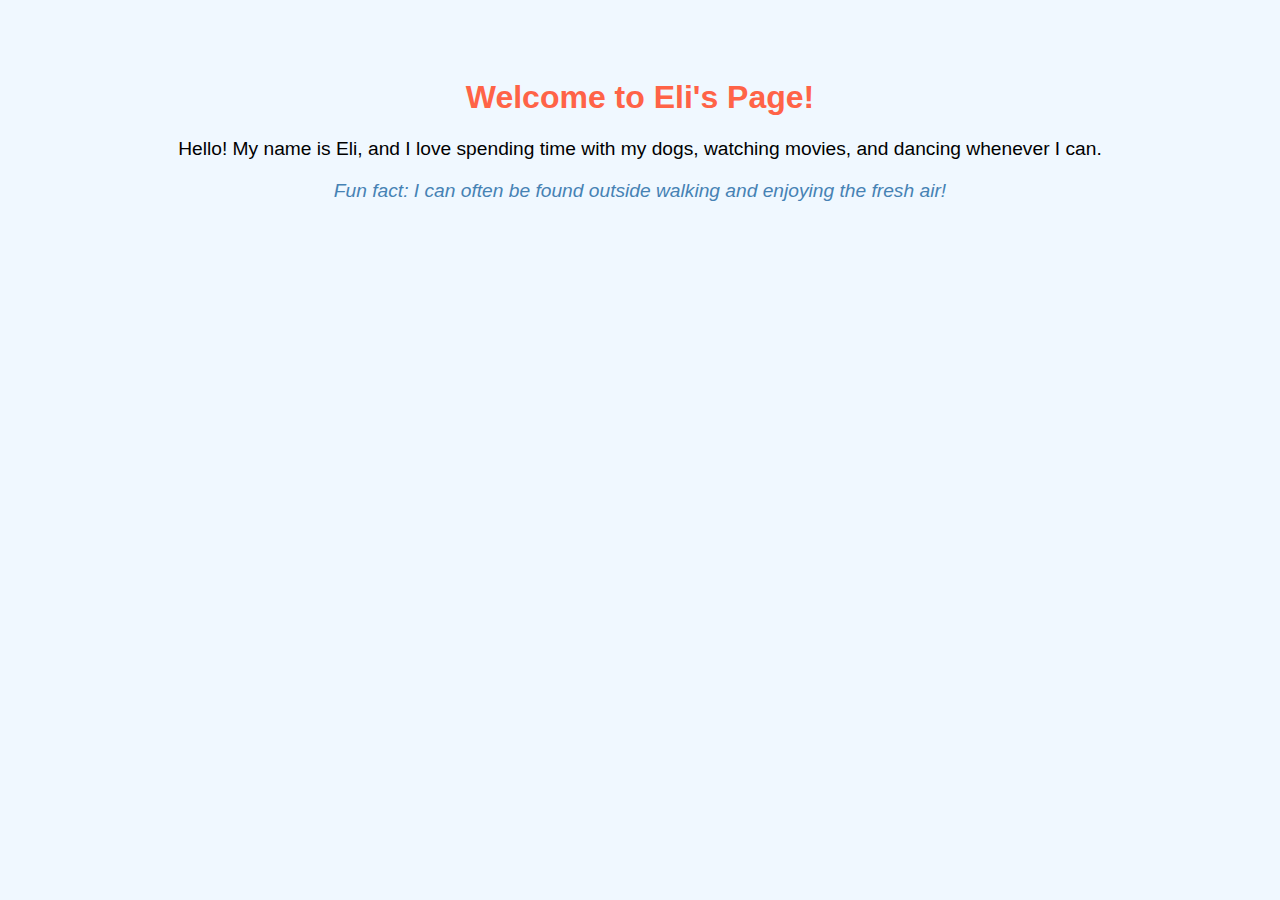
<file: index.html>
<!DOCTYPE html>
<html lang="en">
<head>
    <meta charset="UTF-8">
    <meta name="viewport" content="width=device-width, initial-scale=1.0">
    <title>Eli's Page</title>
    <style>
        body {
            font-family: Arial, sans-serif;
            background-color: #f0f8ff;
            text-align: center;
            padding: 50px;
        }
        h1 {
            color: #ff6347;
        }
        p {
            font-size: 1.2em;
        }
        .hobby {
            margin-top: 20px;
            font-style: italic;
            color: #4682b4;
        }
    </style>
</head>
<body>
    <h1>Welcome to Eli's Page!</h1>
    <p>Hello! My name is Eli, and I love spending time with my dogs, watching movies, and dancing whenever I can.</p>
    <p class="hobby">Fun fact: I can often be found outside walking and enjoying the fresh air!</p>
</body>
</html>
</file>
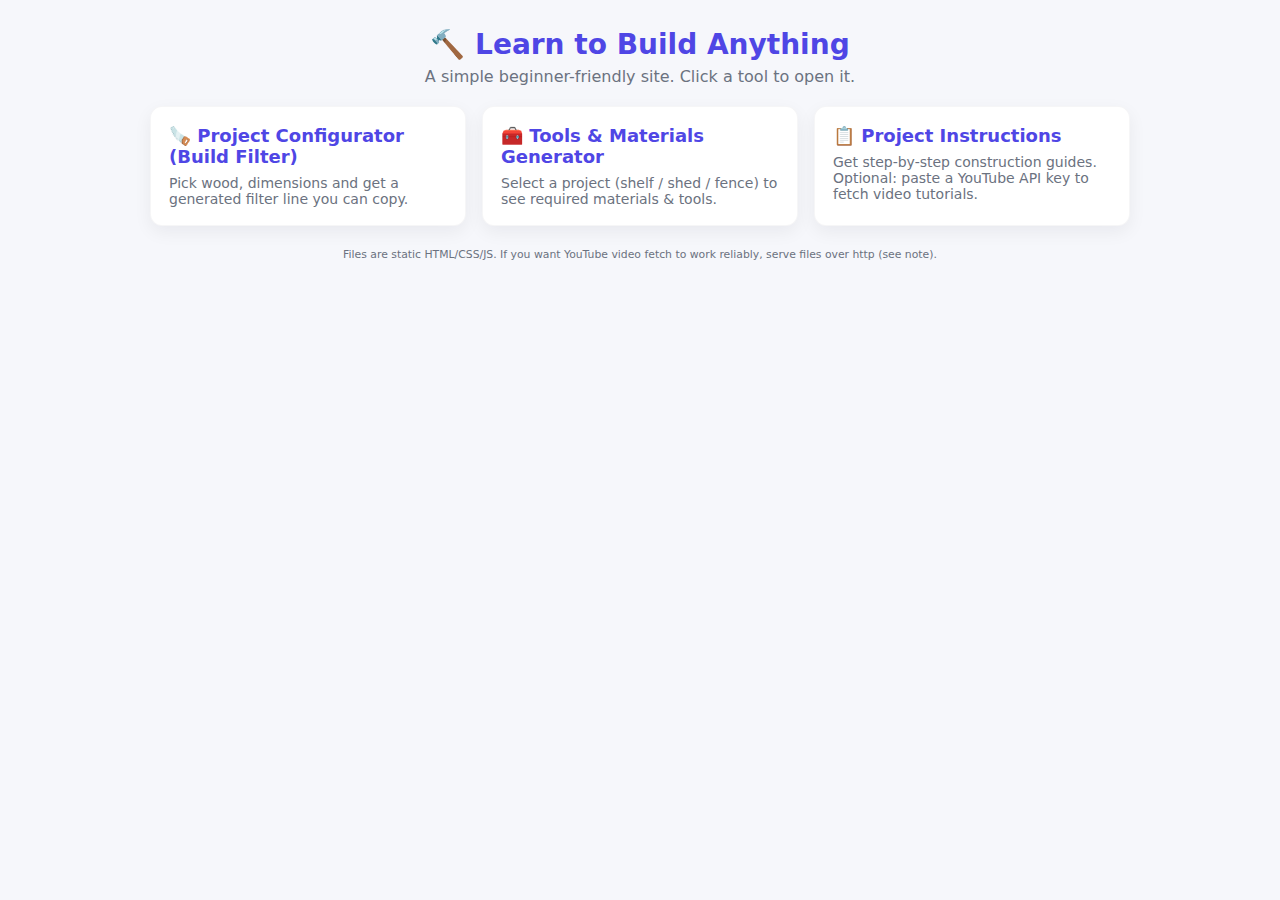
<file: build_anything/index.html>
<!DOCTYPE html>
<html lang="en">
<head>
  <meta charset="utf-8" />
  <meta name="viewport" content="width=device-width,initial-scale=1" />
  <title>Learn to Build Anything — Home</title>
  <link rel="stylesheet" href="styles.css" />
</head>
<body>
  <div class="site">
    <header class="site-header">
      <h1>🔨 Learn to Build Anything</h1>
      <p class="lead">A simple beginner-friendly site. Click a tool to open it.</p>
    </header>

    <main class="cards">
      <a class="card" href="build-filter.html">
        <h2>🪚 Project Configurator (Build Filter)</h2>
        <p>Pick wood, dimensions and get a generated filter line you can copy.</p>
      </a>

      <a class="card" href="materials.html">
        <h2>🧰 Tools & Materials Generator</h2>
        <p>Select a project (shelf / shed / fence) to see required materials & tools.</p>
      </a>

      <a class="card" href="project-instructions.html">
        <h2>📋 Project Instructions</h2>
        <p>Get step-by-step construction guides. Optional: paste a YouTube API key to fetch video tutorials.</p>
      </a>
    </main>

    <footer class="footer">
      <small>Files are static HTML/CSS/JS. If you want YouTube video fetch to work reliably, serve files over http (see note).</small>
    </footer>
  </div>
</body>
</html>
</file>
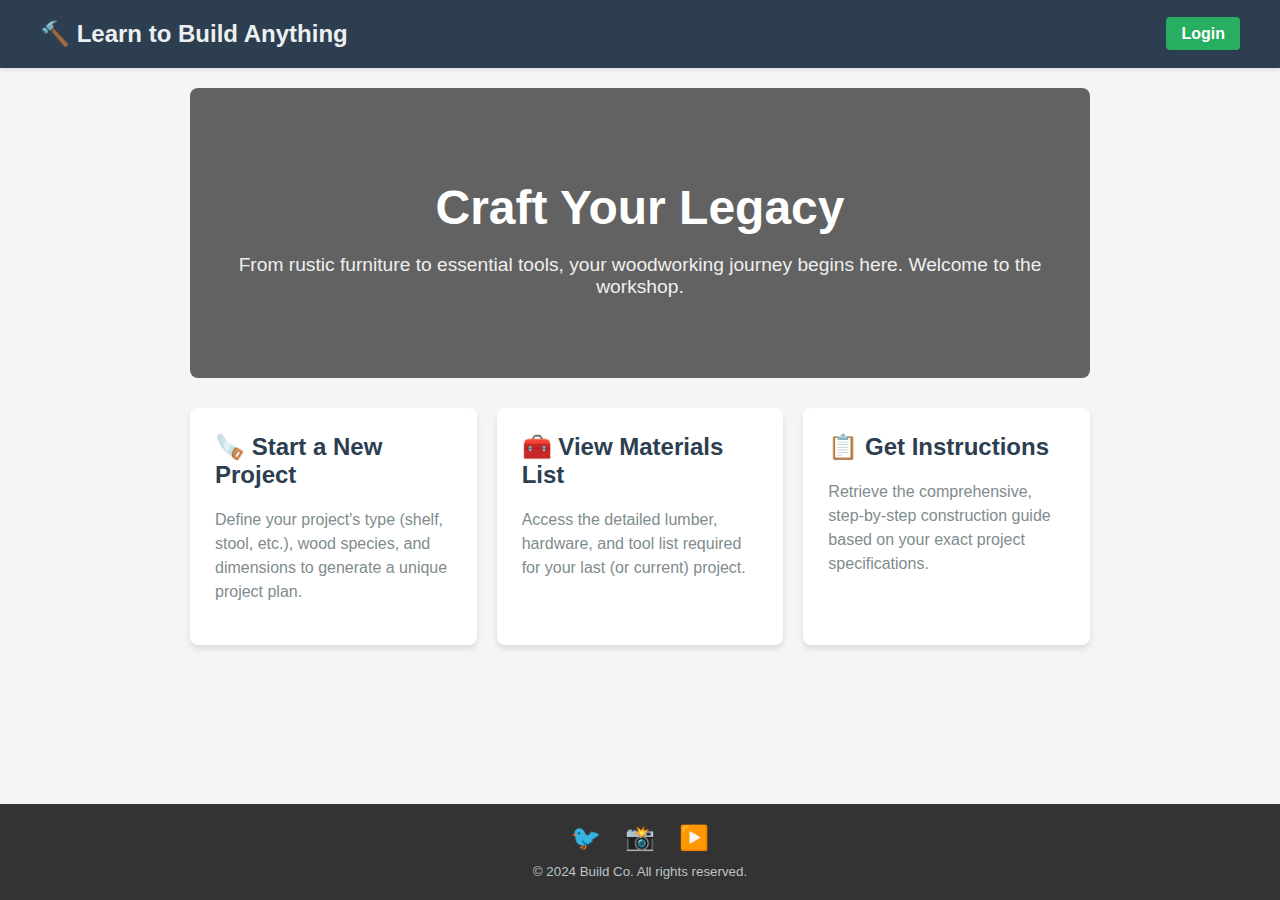
<file: build_anything/public/index.html>
<!DOCTYPE html>
<html lang="en">
<head>
  <meta charset="utf-8" />
  <meta name="viewport" content="width=device-width,initial-scale=1" />
  <title>Learn to Build Anything — Home</title>
  <link rel="stylesheet" href="styles.css" />
  <script src="project.js" defer></script> </script>
</head>
<body>
  <div class="site">
    <!-- Header remains constant across all views -->
    <header class="site-header">
      <h1 onclick="navigateTo('home')" style="cursor: pointer;">🔨 Learn to Build Anything</h1>
      <div id="login-logout">
        <a href="#" id="loginBtn" class="login-btn">Login</a>
      </div>
    </header>

    <div class="site-content">
      <!-- Status Box for global messages -->
      <div id="statusBox" class="error-box hidden" style="text-align: left; margin-top: 20px;">
        <span id="statusText"></span>
      </div>

      <!-- VIEW 1: HOME PAGE (index.html content) -->
      <div id="homeView" class="view">
        <div class="hero">
          <div class="hero-content">
            <h1>Craft Your Legacy</h1>
            <p class="lead">From rustic furniture to essential tools, your woodworking journey begins here. Welcome to the workshop.</p>
          </div>
        </div>
        <main class="cards">
          <a class="card" href="#" onclick="navigateTo('configurator'); return false;">
            <h2>🪚 Start a New Project</h2>
            <p>Define your project's type (shelf, stool, etc.), wood species, and dimensions to generate a unique project plan.</p>
          </a>
          <a class="card" href="#" id="viewMaterialsLink" onclick="return checkProject(event, 'materials')">
            <h2>🧰 View Materials List</h2>
            <p>Access the detailed lumber, hardware, and tool list required for your last (or current) project.</p>
          </a>
          <a class="card" href="#" id="viewInstructionsLink" onclick="return checkProject(event, 'instructions')">
            <h2>📋 Get Instructions</h2>
            <p>Retrieve the comprehensive, step-by-step construction guide based on your exact project specifications.</p>
          </a>
        </main>
      </div>

      <!-- VIEW 2: PROJECT CONFIGURATOR (build-filter.html content) -->
      <div id="configuratorView" class="view hidden">
        <a href="#" onclick="navigateTo('home'); return false;" class="back-link">← Back</a>
        <div class="tool-header">
          <h2>🪚 Start a New Project</h2>
          <p class="lead">Define your project to generate the materials list and instructions.</p>
        </div>
        <div class="container" style="margin-top:12px;">
          <form id="builderForm">
            <div class="form-row">
              <label class="label" for="projectType">Project Type</label>
              <select id="projectType" required>
                <option value="">Select project type</option>
                <option value="stool">Small Stool (e.g., 18in tall)</option>
                <option value="shelf">Floating Shelf (e.g., 36in wide)</option>
                <option value="workbench">Small Workbench</option>
              </select>
            </div>
            <div class="form-row">
              <label class="label" for="woodType">Wood Type</label>
              <select id="woodType" required>
                <option value="">Select a wood type</option>
                <option value="pine">Pine (Soft, economical)</option>
                <option value="oak">Oak (Hard, durable)</option>
                <option value="cedar">Cedar (Weather-resistant)</option>
              </select>
            </div>
            <div class="form-row">
              <label class="label" for="screwLength">Fastener Length (Inches)</label>
              <input type="number" id="screwLength" min="1" max="4" step="0.5" placeholder="e.g., 2.5" required>
            </div>
            <div class="form-row">
              <label class="label" for="height">Height (in inches)</label>
              <input type="number" id="height" min="1" placeholder="e.g., 18" required>
            </div>
            <div class="form-row">
              <label class="label" for="width">Width (in inches)</label>
              <input type="number" id="width" min="1" placeholder="e.g., 36" required>
            </div>
            <div class="form-row">
              <label class="label" for="depth">Depth (in inches)</label>
              <input type="number" id="depth" min="1" placeholder="e.g., 12" required>
            </div>
            <button type="submit" class="btn-primary">Save Project & Get Materials</button>
          </form>
        </div>
      </div>

      <!-- VIEW 3: MATERIALS LIST (materials.html content) -->
      <div id="materialsView" class="view hidden">
        <a href="#" onclick="navigateTo('home'); return false;" class="back-link">← Back to Home</a>
        <div class="tool-header">
          <h2>🧰 Tools & Materials Generator</h2>
          <p class="lead">Materials and cut list for your custom project, powered by AI planning.</p>
        </div>
        <div class="container" style="margin-top:12px;">
          <h3 id="materialsProjectTitle">Loading Project Details...</h3>
          <div id="materialsLoading" class="loading-spinner"></div>
          <div id="materialsOutput" class="instructions-section hidden">
            <div id="materialsList">
              <h4>Materials & Cut List</h4>
              <ul id="materialsUl">
                <!-- Dynamic list generated by the API mock will be injected here -->
              </ul>
            </div>
            <div id="toolsList" style="margin-top: 20px;">
              <h4>Tools Required</h4>
              <ul id="toolsUl">
                <!-- Basic list of tools -->
              </ul>
            </div>
            <!-- FIX: Added ID and removed inline onclick for dynamic attachment in JS -->
            <button id="materialsToInstructionsBtn" class="btn-primary">Go to Instructions</button>
          </div>
        </div>
      </div>

      <!-- VIEW 4: INSTRUCTIONS (project-instructions.html content) -->
      <div id="instructionsView" class="view hidden">
        <a href="#" onclick="navigateTo('home'); return false;" class="back-link">← Back to Home</a>
        <div class="tool-header">
          <h2>📋 Project Instructions</h2>
          <p class="lead">Step-by-step construction guide for your custom build.</p>
        </div>
        <div class="container" style="margin-top:12px;">
          <h3 id="instructionsProjectTitle">Loading Project Details...</h3>
          <div id="instructionsLoading" class="loading-spinner"></div>
          <div id="instructionsResults" class="hidden">
            <div id="guideSection" class="instructions-section">
              <h3>🔨 Construction Steps</h3>
              <ol id="guideSteps">
                <!-- Steps generated by API mock will be inserted here -->
              </ol>
            </div>
          </div>
          <!-- FIX: Added ID for consistent button handling in JS -->
          <button id="instructionsToHomeBtn" class="btn-primary">Start New Project</button>
        </div>
      </div>
    </div>

    <!-- Footer remains constant across all views -->
    <footer class="site-footer">
      <div class="social-links">
        <a href="https://twitter.com" aria-label="Twitter">🐦</a>
        <a href="https://instagram.com" aria-label="Instagram">📸</a>
        <a href="https://youtube.com" aria-label="YouTube">▶️</a>
      </div>
      <div style="margin-top: 10px;">
        <small>© 2024 Build Co. All rights reserved.</small>
      </div>
    </footer>
  </div>
</body>
</html>
</file>
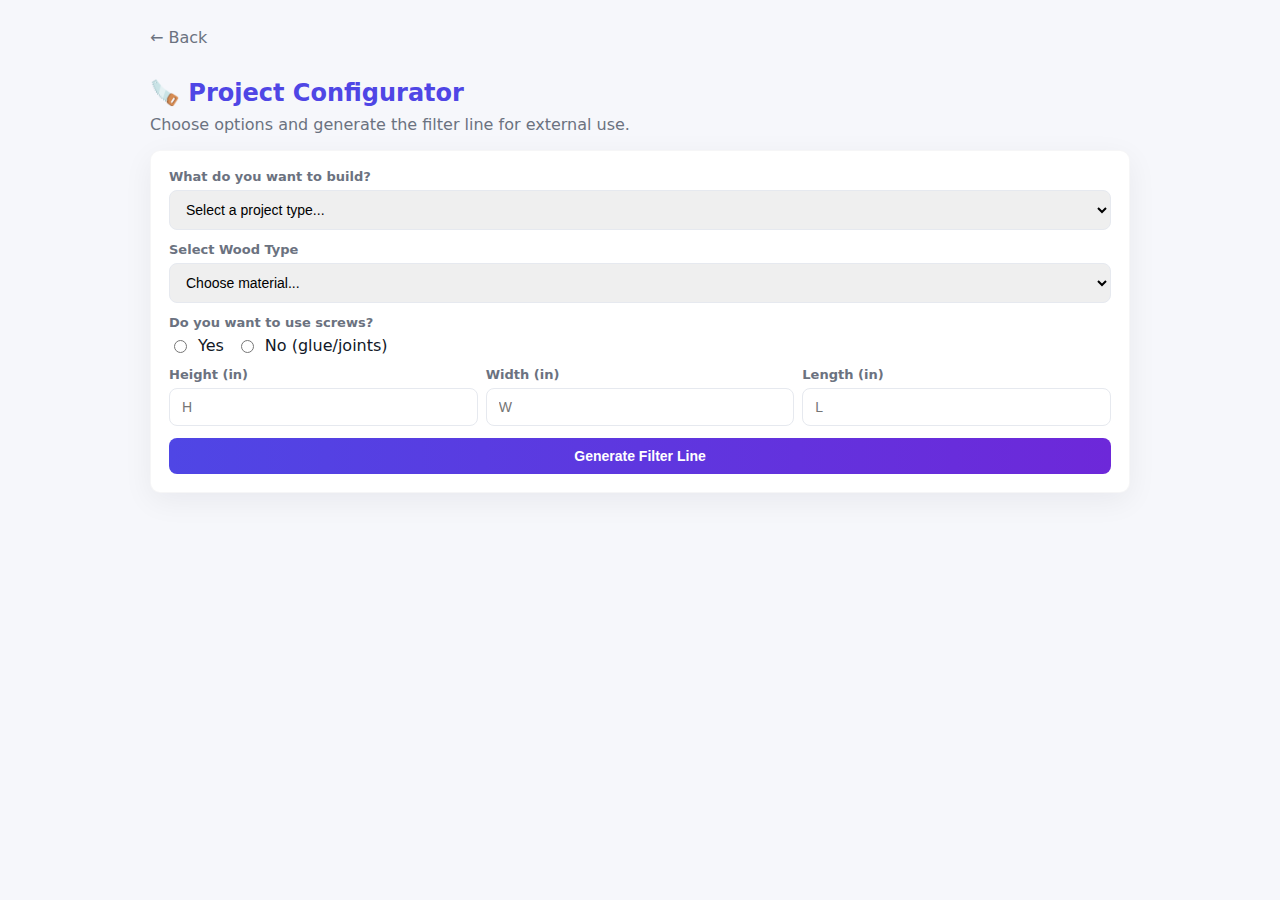
<file: build_anything/build-filter.html>
<!DOCTYPE html>
<html lang="en">
<head>
  <meta charset="utf-8" />
  <meta name="viewport" content="width=device-width,initial-scale=1" />
  <title>Project Configurator — Build Filter</title>
  <link rel="stylesheet" href="styles.css" />
</head>
<body>
  <div class="site">
    <a href="index.html" style="display:inline-block;margin-bottom:12px;color:var(--muted);text-decoration:none;">← Back</a>

    <h2 style="color:var(--primary);margin-bottom:8px;">🪚 Project Configurator</h2>
    <p class="lead">Choose options and generate the filter line for external use.</p>

    <div class="container" style="margin-top:12px;">
      <form id="builderForm">
        <div class="form-row">
          <label class="label" for="project">What do you want to build?</label>
          <select id="project" class="input" required>
            <option value="">Select a project type...</option>
            <option value="Shelf">Shelf</option>
            <option value="Desk">Desk</option>
            <option value="Cabinet">Cabinet</option>
            <option value="PlanterBox">Planter Box</option>
            <option value="Bench">Bench</option>
            <option value="Custom">Other / Custom</option>
          </select>
        </div>

        <div class="form-row">
          <label class="label" for="wood">Select Wood Type</label>
          <select id="wood" class="input" required>
            <option value="">Choose material...</option>
            <option>Pine</option><option>Oak</option><option>Maple</option>
            <option>Birch</option><option>MDF</option><option>Plywood</option>
          </select>
        </div>

        <div class="form-row">
          <label class="label">Do you want to use screws?</label>
          <div style="display:flex;gap:12px;">
            <label style="display:flex;gap:8px;align-items:center;">
              <input type="radio" name="screws" value="yes" required> Yes
            </label>
            <label style="display:flex;gap:8px;align-items:center;">
              <input type="radio" name="screws" value="no"> No (glue/joints)
            </label>
          </div>
        </div>

        <div class="form-row grid-3">
          <div>
            <label class="label" for="height">Height (in)</label>
            <input id="height" class="input" type="number" min="1" placeholder="H" required>
          </div>
          <div>
            <label class="label" for="width">Width (in)</label>
            <input id="width" class="input" type="number" min="1" placeholder="W" required>
          </div>
          <div>
            <label class="label" for="length">Length (in)</label>
            <input id="length" class="input" type="number" min="1" placeholder="L" required>
          </div>
        </div>

        <div style="margin-top:10px;">
          <button class="btn" type="submit" id="generateBtn">Generate Filter Line</button>
        </div>
      </form>

      <div id="resultArea" class="result hidden" style="margin-top:14px;">
        <button id="copyBtn" class="copy-btn">Copy</button>
        <div id="filterOutput"></div>
        <div id="copyMessage" style="color:green;margin-top:8px;font-weight:700;display:none;">Copied!</div>
      </div>

      <div id="errorBox" class="container hidden" style="margin-top:12px;border-left:4px solid #fca5a5;background:#fff7f7;color:#9f1239;">
        <strong>Oops:</strong> <span id="errorText">Please fill out all required fields.</span>
      </div>
    </div>
  </div>

<script>
  (function(){
    const form = document.getElementById('builderForm');
    const resultArea = document.getElementById('resultArea');
    const filterOutput = document.getElementById('filterOutput');
    const copyBtn = document.getElementById('copyBtn');
    const copyMessage = document.getElementById('copyMessage');
    const errorBox = document.getElementById('errorBox');
    const errorText = document.getElementById('errorText');

    form.addEventListener('submit', (ev)=> {
      ev.preventDefault();
      errorBox.classList.add('hidden');

      const project = document.getElementById('project').value.trim();
      const wood = document.getElementById('wood').value.trim();
      const screwsEl = document.querySelector('input[name="screws"]:checked');
      const height = document.getElementById('height').value.trim();
      const width = document.getElementById('width').value.trim();
      const length = document.getElementById('length').value.trim();

      if(!project || !wood || !screwsEl || !height || !width || !length) {
        errorText.textContent = 'Please fill out all required fields.';
        errorBox.classList.remove('hidden');
        resultArea.classList.add('hidden');
        return;
      }

      // Build filter line
      const filterLine = `project=${project}; screws=${screwsEl.value}; wood=${wood}; height=${height}in; width=${width}in; length=${length}in`;
      filterOutput.textContent = filterLine;
      resultArea.classList.remove('hidden');
      copyMessage.style.display = 'none';
    });

    copyBtn.addEventListener('click', async () => {
      const text = filterOutput.textContent;
      if(!text) return;
      try {
        await navigator.clipboard.writeText(text);
        copyMessage.style.display = 'block';
        setTimeout(()=> copyMessage.style.display = 'none', 2200);
      } catch (err) {
        // fallback
        const ta = document.createElement('textarea');
        ta.value = text;
        document.body.appendChild(ta);
        ta.select();
        document.execCommand('copy');
        document.body.removeChild(ta);
        copyMessage.style.display = 'block';
        setTimeout(()=> copyMessage.style.display = 'none', 2200);
      }
    });
  })();
</script>
</body>
</html>
</file>
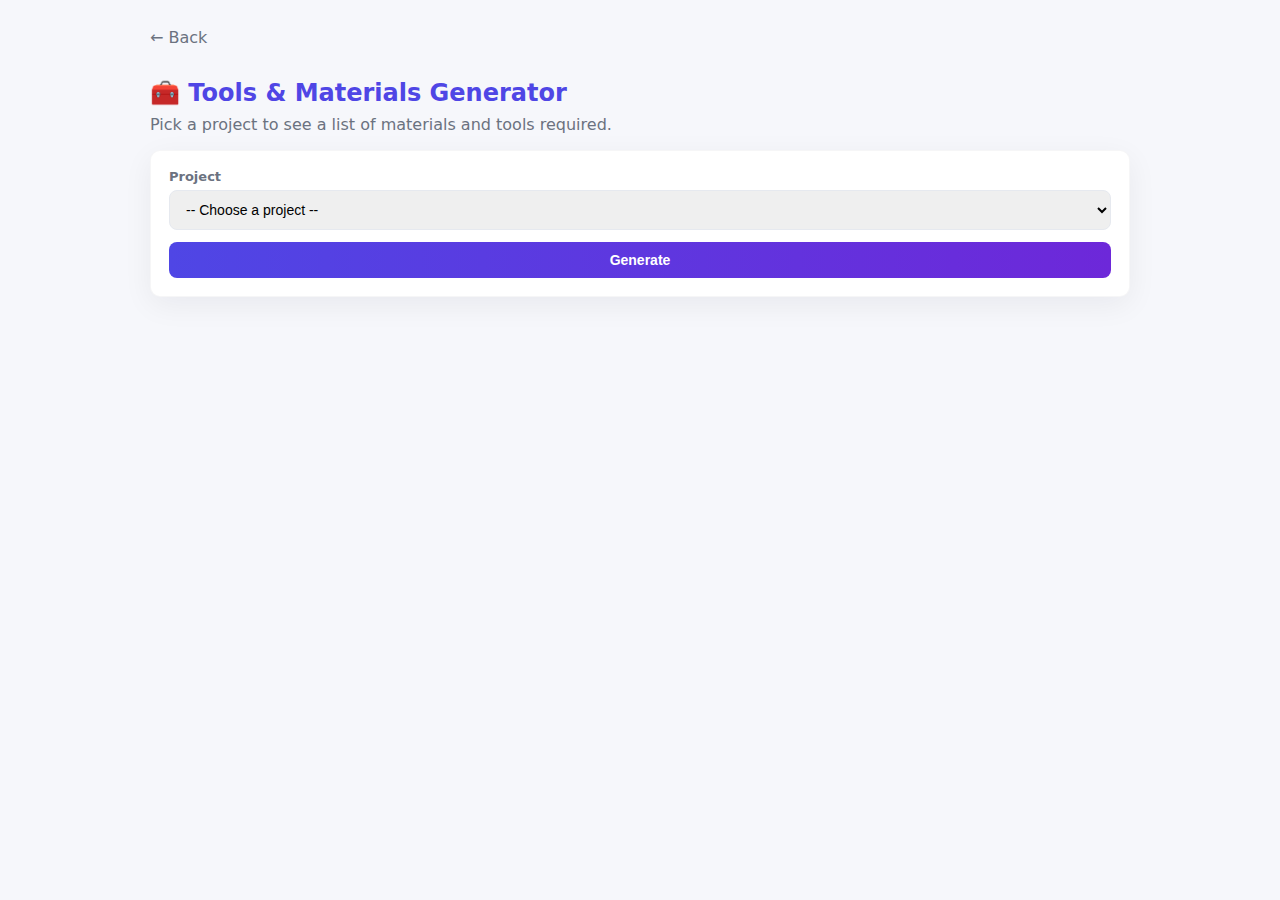
<file: build_anything/materials.html>
<!DOCTYPE html>
<html lang="en">
<head>
  <meta charset="utf-8" />
  <meta name="viewport" content="width=device-width,initial-scale=1" />
  <title>Tools & Materials Generator</title>
  <link rel="stylesheet" href="styles.css" />
</head>
<body>
  <div class="site">
    <a href="index.html" style="display:inline-block;margin-bottom:12px;color:var(--muted);text-decoration:none;">← Back</a>

    <h2 style="color:var(--primary);margin-bottom:8px;">🧰 Tools & Materials Generator</h2>
    <p class="lead">Pick a project to see a list of materials and tools required.</p>

    <div class="container" style="margin-top:12px;">
      <div class="form-row">
        <label class="label" for="projectSel">Project</label>
        <select id="projectSel" class="input">
          <option value="">-- Choose a project --</option>
          <option value="shelf">Shelf</option>
          <option value="shed">Shed</option>
          <option value="fence">Fence</option>
        </select>
      </div>

      <div style="margin-top:10px;">
        <button class="btn" id="generateMaterials">Generate</button>
      </div>

      <div id="output" class="container hidden" style="margin-top:12px;">
        <h3 id="title"></h3>
        <div style="display:grid;grid-template-columns:1fr 1fr; gap:12px; margin-top:8px;">
          <div>
            <h4 style="margin:0 0 8px 0;color:var(--primary)">Materials</h4>
            <ul id="materialsList"></ul>
          </div>
          <div>
            <h4 style="margin:0 0 8px 0;color:var(--primary)">Tools</h4>
            <ul id="toolsList"></ul>
          </div>
        </div>
      </div>
    </div>
  </div>

<script>
  (function(){
    const materialsAndTools = {
      shelf: {
        materials: ["Shelf board", "Wall anchors", "Screws"],
        tools: ["Drill", "Screwdriver", "Measuring tape", "Level"]
      },
      shed: {
        materials: [
          "Wood planks",
          "Concrete or wood foundation",
          "Roofing material",
          "Siding",
          "Nails & screws"
        ],
        tools: ["Hammer", "Saw", "Drill", "Measuring tape", "Level", "Ladder"]
      },
      fence: {
        materials: ["Fence posts", "Wooden panels or planks", "Concrete mix", "Nails & screws"],
        tools: ["Shovel", "Hammer", "Drill", "Measuring tape", "Level", "Post hole digger"]
      }
    };

    const btn = document.getElementById('generateMaterials');
    btn.addEventListener('click', () => {
      const sel = document.getElementById('projectSel').value;
      const output = document.getElementById('output');
      const title = document.getElementById('title');
      const matList = document.getElementById('materialsList');
      const toolList = document.getElementById('toolsList');

      if(!sel){
        alert('Please select a project!');
        return;
      }

      const data = materialsAndTools[sel];
      title.textContent = `Materials & Tools for building a ${sel}`;
      matList.innerHTML = '';
      toolList.innerHTML = '';

      data.materials.forEach(m => {
        const li = document.createElement('li'); li.textContent = m; matList.appendChild(li);
      });
      data.tools.forEach(t => {
        const li = document.createElement('li'); li.textContent = t; toolList.appendChild(li);
      });

      output.classList.remove('hidden');
      output.scrollIntoView({behavior:'smooth'});
    });
  })();
</script>
</body>
</html>
</file>
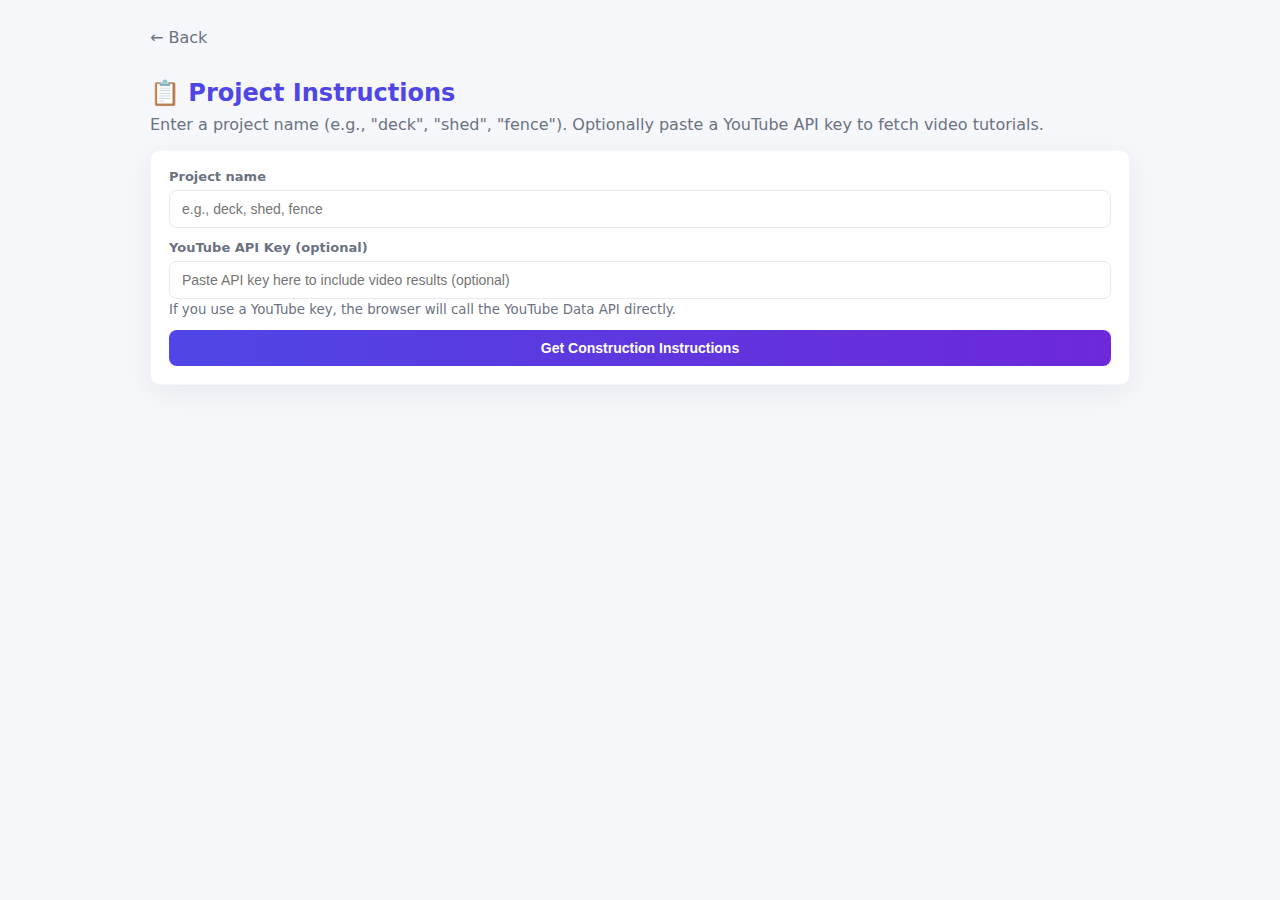
<file: build_anything/project-instructions.html>
<!DOCTYPE html>
<html lang="en">
<head>
  <meta charset="utf-8" />
  <meta name="viewport" content="width=device-width,initial-scale=1" />
  <title>Project Instructions</title>
  <link rel="stylesheet" href="styles.css" />
</head>
<body>
  <div class="site">
    <a href="index.html" style="display:inline-block;margin-bottom:12px;color:var(--muted);text-decoration:none;">← Back</a>

    <h2 style="color:var(--primary);margin-bottom:8px;">📋 Project Instructions</h2>
    <p class="lead">Enter a project name (e.g., "deck", "shed", "fence"). Optionally paste a YouTube API key to fetch video tutorials.</p>

    <div class="container" style="margin-top:12px;">
      <div class="form-row">
        <label class="label" for="projectInput">Project name</label>
        <input id="projectInput" class="input" type="text" placeholder="e.g., deck, shed, fence" />
      </div>

      <div class="form-row">
        <label class="label" for="youtubeKey">YouTube API Key (optional)</label>
        <input id="youtubeKey" class="input" type="text" placeholder="Paste API key here to include video results (optional)" />
        <small style="color:var(--muted);">If you use a YouTube key, the browser will call the YouTube Data API directly.</small>
      </div>

      <div style="margin-top:10px;">
        <button class="btn" id="fetchBtn">Get Construction Instructions</button>
      </div>

      <div id="loading" class="container hidden" style="margin-top:12px;color:var(--muted);">
        🔍 Searching for construction instructions...
      </div>

      <div id="results" class="container hidden" style="margin-top:12px;"></div>
    </div>
  </div>

<script>
  (function(){
    const fetchBtn = document.getElementById('fetchBtn');
    const loading = document.getElementById('loading');
    const results = document.getElementById('results');

    const commonProjects = {
      deck: {
        materials: ['Pressure-treated lumber', 'Deck screws', 'Concrete footings', 'Joist hangers'],
        tools: ['Circular saw', 'Drill', 'Level', 'Measuring tape'],
        steps: [
          'Plan and mark the deck layout',
          'Dig holes for footings',
          'Install concrete footings',
          'Install the frame and joists',
          'Install deck boards',
          'Add railings and finishing touches'
        ],
        difficulty: 'Intermediate',
        timeEstimate: '2-3 days'
      },
      shed: {
        materials: ['Plywood sheets', '2x4 lumber', 'Roofing materials', 'Foundation blocks'],
        tools: ['Circular saw', 'Hammer', 'Drill', 'Square'],
        steps: [
          'Prepare the foundation',
          'Build the floor frame',
          'Construct wall frames',
          'Install roof trusses',
          'Add siding and roofing',
          'Install door and windows'
        ],
        difficulty: 'Intermediate to Advanced',
        timeEstimate: '1-2 weeks'
      },
      fence: {
        materials: ['Fence posts', 'Fence panels/boards', 'Concrete mix', 'Gate hardware'],
        tools: ['Post hole digger', 'Level', 'Drill', 'Saw'],
        steps: [
          'Mark property lines and plan layout',
          'Dig post holes',
          'Set posts in concrete',
          'Install rails between posts',
          'Attach fence boards or panels',
          'Install gate if needed'
        ],
        difficulty: 'Beginner to Intermediate',
        timeEstimate: '1-3 days'
      }
    };

    async function searchYouTubeInstructions(projectQuery, apiKey){
      if(!apiKey) return [];
      try {
        const q = encodeURIComponent(`how to build ${projectQuery} DIY tutorial`);
        const url = `https://www.googleapis.com/youtube/v3/search?part=snippet&maxResults=5&type=video&order=relevance&q=${q}&key=${encodeURIComponent(apiKey)}`;
        const res = await fetch(url);
        if(!res.ok) throw new Error('YouTube API error: ' + res.statusText);
        const json = await res.json();
        if(!json.items) return [];
        return json.items.map(item => ({
          title: item.snippet.title,
          description: item.snippet.description || '',
          videoId: item.id.videoId,
          url: item.id.videoId ? 'https://www.youtube.com/watch?v=' + item.id.videoId : '',
          thumbnail: item.snippet.thumbnails?.medium?.url || '',
          channel: item.snippet.channelTitle || ''
        }));
      } catch(err){
        console.error(err);
        return [];
      }
    }

    function searchConstructionInfo(projectQuery){
      const results = [];
      const key = Object.keys(commonProjects).find(k => projectQuery.toLowerCase().includes(k));
      if(key){
        results.push({ type:'construction_guide', project:key, data: commonProjects[key] });
      }
      return results;
    }

    function renderResults(data){
      let html = `<div style="text-align:center;margin-bottom:12px;"><h3>🏗️ Instructions for: ${escapeHtml(data.project)}</h3>
                  <p style="color:var(--muted);">${new Date(data.timestamp).toLocaleString()}</p></div>`;

      // guides
      if(data.instructions.guides && data.instructions.guides.length){
        html += '<div><h4 style="color:var(--primary);">📋 Construction Guide</h4>';
        data.instructions.guides.forEach(g=>{
          const d = g.data;
          html += `<div style="border-left:4px solid rgba(79,70,229,0.14);background:#fbfbff;padding:12px;border-radius:8px;margin:10px 0;">
                    <strong>${capitalize(g.project)} Construction Guide</strong>
                    <div style="margin:8px 0;">
                      <span style="font-weight:700">${escapeHtml(d.difficulty)}</span> · ${escapeHtml(d.timeEstimate)}
                    </div>
                    <div style="display:grid;grid-template-columns:repeat(auto-fit,minmax(220px,1fr));gap:8px;">
                      <div>
                        <h5 style="color:var(--primary);margin:6px 0;">Materials</h5>
                        <ul>${d.materials.map(it=>`<li>${escapeHtml(it)}</li>`).join('')}</ul>
                      </div>
                      <div>
                        <h5 style="color:var(--primary);margin:6px 0;">Tools</h5>
                        <ul>${d.tools.map(it=>`<li>${escapeHtml(it)}</li>`).join('')}</ul>
                      </div>
                    </div>
                    <div style="margin-top:8px;">
                      <h5 style="color:var(--primary);margin:6px 0;">Steps</h5>
                      <ol>${d.steps.map(s=>`<li>${escapeHtml(s)}</li>`).join('')}</ol>
                    </div>
                   </div>`;
        });
        html += '</div>';
      }

      // videos
      if(data.instructions.videos && data.instructions.videos.length){
        html += '<div><h4 style="color:var(--primary);margin-top:12px;">🎥 Video Tutorials</h4>';
        data.instructions.videos.forEach(v=>{
          html += `<div style="background:#f8fafb;padding:10px;border-radius:8px;margin:8px 0;border-left:4px solid #dbeafe;">
                    <strong>${escapeHtml(v.title)}</strong>
                    <div style="color:var(--muted);margin:6px 0;">By: ${escapeHtml(v.channel)}</div>
                    <div style="margin-bottom:6px;color:var(--muted);">${escapeHtml((v.description||'').slice(0,220))}${v.description && v.description.length>220? '...' : ''}</div>
                    ${v.url? `<a href="${escapeAttr(v.url)}" target="_blank" rel="noopener noreferrer">Watch on YouTube →</a>` : ''}
                  </div>`;
        });
        html += '</div>';
      }

      // additional resources
      if(data.instructions.additionalResources && data.instructions.additionalResources.length){
        html += `<div style="margin-top:12px;"><h4 style="color:var(--primary);">🔗 Additional Resources</h4><div style="display:grid;grid-template-columns:repeat(auto-fit,minmax(220px,1fr));gap:8px;margin-top:8px;">`;
        data.instructions.additionalResources.forEach(r=>{
          html += `<div style="background:#fff;padding:10px;border-radius:8px;border:1px solid #eef2ff;">
                <a href="${escapeAttr(r.url)}" target="_blank" rel="noopener noreferrer" style="font-weight:700;color:var(--primary)">${escapeHtml(r.name)}</a>
                <div style="color:var(--muted);margin-top:6px">${escapeHtml(r.description)}</div>
              </div>`;
        });
        html += `</div></div>`;
      }

      results.innerHTML = html;
      results.classList.remove('hidden');
      results.scrollIntoView({behavior:'smooth'});
    }

    // small sanitizers
    function escapeHtml(s){ if(!s) return ''; return String(s).replace(/[&<>"']/g, c=>({ '&':'&amp;','<':'&lt;','>':'&gt;','"':'&quot;',"'":'&#39;' }[c])); }
    function escapeAttr(s){ return escapeHtml(s).replace(/"/g,'&quot;'); }
    function capitalize(s){ return s && s[0] ? s[0].toUpperCase()+s.slice(1) : s; }

    fetchBtn.addEventListener('click', async ()=>{
      const project = document.getElementById('projectInput').value.trim();
      const apiKey = document.getElementById('youtubeKey').value.trim();
      if(!project){ alert('Please enter a project name.'); return; }

      fetchBtn.disabled = true;
      loading.classList.remove('hidden');
      results.classList.add('hidden');

      try {
        const [videos, guides] = await Promise.all([
          searchYouTubeInstructions(project, apiKey),
          Promise.resolve(searchConstructionInfo(project))
        ]);

        const data = {
          project,
          timestamp: new Date().toISOString(),
          instructions: {
            videos,
            guides,
            additionalResources: [
              { name: 'Home Depot Project Guides', url: 'https://www.homedepot.com/c/how_to_library', description: 'Comprehensive DIY project guides' },
              { name: "Lowe's How-To Library", url: 'https://www.lowes.com/l/how-to-library', description: 'Step-by-step project instructions' },
              { name: 'Family Handyman', url: 'https://www.familyhandyman.com/', description: 'Professional construction and repair advice' }
            ]
          }
        };

        renderResults(data);

      } catch(err){
        results.innerHTML = `<div style="color:#be123c;"><strong>⚠️ Error:</strong> ${escapeHtml(err.message || String(err))}</div>`;
        results.classList.remove('hidden');
      } finally {
        fetchBtn.disabled = false;
        loading.classList.add('hidden');
      }
    });

  })();
</script>
</body>
</html>
</file>
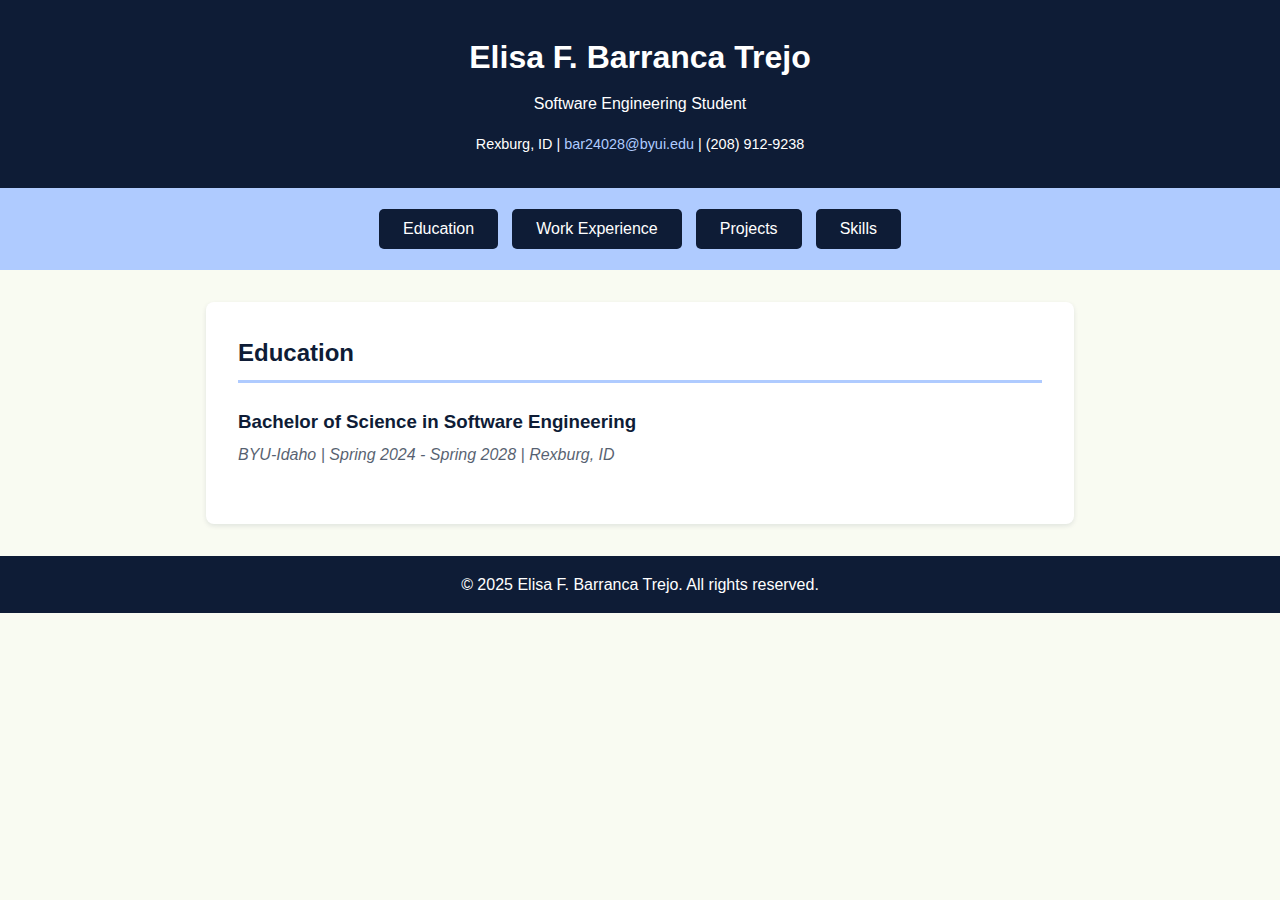
<file: portfolio/home.html>
<!DOCTYPE html>
<html lang="en">
<head>
    <meta charset="UTF-8">
    <meta name="viewport" content="width=device-width, initial-scale=1.0">
    <meta http-equiv="X-UA-Compatible" content="ie=edge">
    <meta name="author" content="Elisa">
    <title>Elisa F. Barranca Trejo - Portfolio</title>
    <link rel="stylesheet" href="styles.css">
    <meta name="viewport" content="width=device-width, initial-scale=1.0">
    <script src="javascript.js" defer></script>
</head>
<body>
    <header>
        <h1>Elisa F. Barranca Trejo</h1>
        <p>Software Engineering Student</p>
        <div class="contact-info">
            <p>Rexburg, ID | <a href="mailto:bar24028@byui.edu">bar24028@byui.edu</a> | (208) 912-9238</p>
        </div>
    </header>

    <nav>
        <button onclick="showSection('education')">Education</button>
        <button onclick="showSection('experience')">Work Experience</button>
        <button onclick="showSection('projects')">Projects</button>
        <button onclick="showSection('skills')">Skills</button>
    </nav>

    <div class="container">
        <!-- Education Section -->
        <div id="education" class="section active">
            <h2>Education</h2>
            <div class="job">
                <h3>Bachelor of Science in Software Engineering</h3>
                <div class="job-details">BYU-Idaho | Spring 2024 - Spring 2028 | Rexburg, ID</div>
            </div>
        </div>

        <!-- Work Experience Section -->
        <div id="experience" class="section">
            <h2>Work Experience</h2>
            
            <div class="job">
                <h3>BYU-I Support Center Phones Agent & Customer Experience Specialist</h3>
                <div class="job-details">Brigham Young University - Idaho | Jan 2025 - Present</div>
                <ul>
                    <li>Delivering accurate information to the BYU-I community through phone, chat and email interactions</li>
                    <li>Used Genesys Cloud Platform to create and update Articles for the BSC Knowledge Base</li>
                    <li>Training Agents on a variety of tools such as TeamDynamix and Genesys Cloud Copilot features</li>
                </ul>
            </div>

            <div class="job">
                <h3>Digital Accessibility Specialist</h3>
                <div class="job-details">Brigham Young University - Idaho | Apr 2024 - Dec 2024</div>
                <ul>
                    <li>Assisted the BYU-I Accessibility Compliance Coordinator on the investigation and implementation of Accessibility training courses for staff & students</li>
                    <li>Lead a project to expand the Digital Accessibility Hub, a resources library covering various subjects in accessible content creation</li>
                </ul>
            </div>
        </div>

        <!-- Projects Section -->
        <div id="projects" class="section">
            <h2>Technical Project Experience</h2>
            
            <div class="project">
                <h3>Cloud and Web Deployment Projects</h3>
                <ul>
                    <li>Deployed static websites to AWS S3 buckets and configured public access</li>
                    <li>Managed code deployment using AWS tools and ensured proper cloud storage integration</li>
                    <li>Gained hands-on experience with Terraform for cloud infrastructure automation</li>
                </ul>
            </div>

            <div class="project">
                <h3>Programming and Development Projects</h3>
                <ul>
                    <li>Developed Python programs for CSV file analysis and text processing, including word frequency counting and exception handling</li>
                    <li>Built responsive web layouts using HTML, CSS, and JavaScript, including dynamic image galleries with user interaction features</li>
                    <li>Applied basic Python, CSS, and HTML skills to implement beginner-friendly functional solutions</li>
                </ul>
            </div>

            <div class="project">
                <h3>Accessibility and Digital Inclusion Projects</h3>
                <ul>
                    <li>Evaluated digital content against WCAG 2.2 success criteria and assigned test questions for compliance checks</li>
                    <li>Participated in creating accessible learning resources, ensuring usability for all students</li>
                </ul>
            </div>
        </div>

        <!-- Skills Section -->
        <div id="skills" class="section">
            <h2>Skills & Accomplishments</h2>
            <div class="skills-grid">
                <div class="skill-category">
                    <h4>Programming</h4>
                    <p>Python, HTML, CSS, JavaScript (basic to intermediate)</p>
                </div>
                <div class="skill-category">
                    <h4>Cloud Computing</h4>
                    <p>AWS S3 deployment, Terraform basics</p>
                </div>
                <div class="skill-category">
                    <h4>Digital Accessibility</h4>
                    <p>WCAG 2.2 evaluation, Kaltura captioning, accessible web/document testing</p>
                </div>
                <div class="skill-category">
                    <h4>Customer Service</h4>
                    <p>Strong communication and support skills</p>
                </div>
                <div class="skill-category">
                    <h4>Software & Tools</h4>
                    <p>Microsoft Office Suite, Genesys Cloud, TeamDynamix</p>
                </div>
                <div class="skill-category">
                    <h4>Leadership</h4>
                    <p>Vice President of the Society of Women Engineers (Fall - Winter 2025)</p>
                </div>
            </div>
        </div>
    </div>

    <footer>
        <p>&copy; 2025 Elisa F. Barranca Trejo. All rights reserved.</p>
    </footer>
</body>
</html>
</file>
<file: build_anything/styles.css>
:root {
  --bg: #f6f7fb;
  --card: #ffffff;
  --primary: #4f46e5;
  --muted: #6b7280;
  --accent: #eef2ff;
  --max-width: 980px;
}

* {
  box-sizing: border-box;
}
body {
  margin: 0;
  font-family: Inter, system-ui, -apple-system, "Segoe UI", Roboto,
    "Helvetica Neue", Arial;
  background: var(--bg);
  color: #111827;
  -webkit-font-smoothing: antialiased;
  -moz-osx-font-smoothing: grayscale;
  padding: 28px;
  display: flex;
  align-items: flex-start;
  justify-content: center;
  min-height: 100vh;
}

.site {
  width: 100%;
  max-width: var(--max-width);
}

.site-header {
  text-align: center;
  margin-bottom: 20px;
}

.site-header h1 {
  margin: 0;
  font-size: 28px;
  color: var(--primary);
}

.lead {
  color: var(--muted);
  margin-top: 6px;
}

.cards {
  display: grid;
  grid-template-columns: repeat(auto-fit, minmax(260px, 1fr));
  gap: 16px;
  margin-bottom: 20px;
}

.card {
  display: block;
  background: var(--card);
  border-radius: 12px;
  padding: 18px;
  text-decoration: none;
  color: inherit;
  box-shadow: 0 6px 18px rgba(17, 24, 39, 0.06);
  border: 1px solid rgba(17, 24, 39, 0.04);
  transition: transform 0.12s ease, box-shadow 0.12s ease;
}

.card:hover {
  transform: translateY(-6px);
  box-shadow: 0 18px 40px rgba(17, 24, 39, 0.08);
}

.card h2 {
  margin: 0 0 8px 0;
  font-size: 18px;
  color: var(--primary);
}

.card p {
  margin: 0;
  color: var(--muted);
  font-size: 14px;
}

.footer {
  margin-top: 14px;
  text-align: center;
  color: var(--muted);
  font-size: 13px;
}

/* Shared components for tool pages */
.container {
  background: var(--card);
  border-radius: 10px;
  padding: 18px;
  box-shadow: 0 8px 30px rgba(17, 24, 39, 0.06);
  border: 1px solid rgba(17, 24, 39, 0.04);
}

.form-row {
  margin-bottom: 12px;
}
.label {
  display: block;
  font-weight: 600;
  margin-bottom: 6px;
  color: var(--muted);
  font-size: 13px;
}
.input,
select,
button,
textarea {
  width: 100%;
  padding: 10px 12px;
  border-radius: 8px;
  border: 1px solid #e6e9ef;
  font-size: 14px;
  outline: none;
}
.input:focus,
select:focus,
textarea:focus {
  border-color: var(--primary);
  box-shadow: 0 0 0 4px rgba(79, 70, 229, 0.08);
}
.grid-3 {
  display: grid;
  grid-template-columns: repeat(3, 1fr);
  gap: 8px;
}
.btn {
  background: linear-gradient(90deg, var(--primary), #6d28d9);
  color: white;
  font-weight: 700;
  border: none;
  cursor: pointer;
  padding: 10px 14px;
  border-radius: 8px;
}
.btn:disabled {
  opacity: 0.6;
  cursor: not-allowed;
  transform: none;
}

.result {
  margin-top: 12px;
  padding: 12px;
  border-radius: 8px;
  background: var(--accent);
  border: 1px dashed rgba(79, 70, 229, 0.14);
  font-family: ui-monospace, SFMono-Regular, Menlo, Monaco, "Roboto Mono",
    monospace;
  font-size: 13px;
  color: #1f2937;
  word-break: break-word;
  position: relative;
}
.copy-btn {
  position: absolute;
  right: 8px;
  top: 8px;
  border-radius: 6px;
  padding: 6px 8px;
  border: none;
  background: #fff;
  cursor: pointer;
  box-shadow: 0 2px 10px rgba(2, 6, 23, 0.06);
  font-weight: 600;
}
.hidden {
  display: none;
}

/* small responsive adjustments */
@media (max-width: 560px) {
  .grid-3 {
    grid-template-columns: repeat(3, 1fr);
  }
}
</file>
<file: build_anything/public/styles.css>
body {
  font-family: "Arial", sans-serif;
  margin: 0;
  padding: 0;
  background-color: #f5f5f5;
  text-align: center;
  display: flex;
  flex-direction: column;
}
.site {
  display: flex;
  flex-direction: column;
  min-height: 100vh;
  width: 100%;
}
.site-content {
  flex: 1;
  padding: 20px;
  max-width: 900px;
  margin: 0 auto;
  width: 100%;
}
/* Header */
.site-header {
  background-color: #2c3e50;
  color: #ecf0f1;
  padding: 20px 40px;
  display: flex;
  justify-content: space-between;
  align-items: center;
  box-shadow: 0 2px 4px rgba(0, 0, 0, 0.1);
}
.site-header h1 {
  margin: 0;
  font-size: 1.5rem;
}
.login-btn {
  background-color: #27ae60;
  color: white;
  padding: 8px 15px;
  border-radius: 4px;
  text-decoration: none;
  font-weight: bold;
  transition: background-color 0.2s;
}
.login-btn:hover {
  background-color: #2ecc71;
}
/* Hero Section */
.hero {
  background: linear-gradient(rgba(0, 0, 0, 0.6), rgba(0, 0, 0, 0.6)),
    url("https://placehold.co/1200x400/2c3e50/ffffff?text=Woodworking+Workshop")
      no-repeat center center;
  background-size: cover;
  color: white;
  padding: 60px 20px;
  border-radius: 8px;
  margin-bottom: 30px;
}
.hero-content h1 {
  font-size: 3rem;
  margin-bottom: 10px;
}
.lead {
  font-size: 1.2rem;
  opacity: 0.9;
}
/* Cards (Main Navigation) */
.cards {
  display: grid;
  grid-template-columns: repeat(auto-fit, minmax(280px, 1fr));
  gap: 20px;
}
.card {
  background-color: white;
  border-radius: 8px;
  padding: 25px;
  text-align: left;
  text-decoration: none;
  color: #333;
  box-shadow: 0 4px 6px rgba(0, 0, 0, 0.1);
  transition: transform 0.2s, box-shadow 0.2s;
}
.card:hover {
  transform: translateY(-5px);
  box-shadow: 0 6px 12px rgba(0, 0, 0, 0.15);
}
.card h2 {
  font-size: 1.5rem;
  color: #2c3e50;
  margin-top: 0;
}
.card p {
  font-size: 1rem;
  line-height: 1.5;
  color: #7f8c8d;
}
/* Footer */
.site-footer {
  background-color: #333;
  color: #bdc3c7;
  padding: 20px;
  margin-top: 40px;
}
.social-links a {
  color: #bdc3c7;
  text-decoration: none;
  margin: 0 10px;
  font-size: 1.5rem;
  transition: color 0.2s;
}
.social-links a:hover {
  color: #ecf0f1;
}
/* Tool Page Specific Styles (Forms and Results) */
.back-link {
  display: block;
  margin-bottom: 20px;
  text-decoration: none;
  color: #2c3e50;
  font-weight: bold;
  text-align: left;
  font-size: 1rem;
}
.tool-header {
  text-align: center;
  margin-bottom: 30px;
}
.tool-header h2 {
  color: #2c3e50;
  font-size: 2rem;
  margin-bottom: 10px;
}
.container {
  max-width: 600px;
  margin: 0 auto;
  padding: 20px;
  background-color: white;
  border-radius: 8px;
  box-shadow: 0 2px 8px rgba(0, 0, 0, 0.05);
  text-align: left;
}
.form-row {
  margin-bottom: 20px;
}
.label {
  display: block;
  font-weight: bold;
  margin-bottom: 5px;
  color: #34495e;
}
input[type="text"],
input[type="number"],
select {
  width: 100%;
  padding: 10px;
  border: 1px solid #ccc;
  border-radius: 4px;
  box-sizing: border-box;
  font-size: 1rem;
}
.btn-primary {
  display: block;
  width: 100%;
  padding: 12px;
  background-color: #2980b9;
  color: white;
  border: none;
  border-radius: 4px;
  font-size: 1.1rem;
  cursor: pointer;
  transition: background-color 0.2s;
}
.btn-primary:hover {
  background-color: #3498db;
}
/* Status Boxes */
.hidden {
  display: none !important;
}
.error-box,
.success-box {
  padding: 10px;
  margin-bottom: 15px;
  border-radius: 4px;
  font-weight: bold;
}
.error-box {
  background-color: #fdd;
  border: 1px solid #f00;
  color: #c00;
}
.success-box {
  background-color: #d4edda;
  border: 1px solid #c3e6cb;
  color: #155724;
}
/* Instructions and Lists */
.instructions-section {
  margin-top: 20px;
  padding-top: 20px;
  border-top: 1px solid #ecf0f1;
}
.instructions-section h3,
.instructions-section h4 {
  color: #2c3e50;
  font-size: 1.5rem;
  margin-bottom: 15px;
  border-bottom: 2px solid #3498db;
  padding-bottom: 5px;
}
.instructions-section ol,
.instructions-section ul {
  list-style: none;
  padding: 0;
  margin: 0;
}
.instructions-section li {
  background-color: #ecf0f1;
  padding: 15px;
  margin-bottom: 10px;
  border-left: 5px solid #3498db;
  border-radius: 4px;
  line-height: 1.4;
  text-align: left;
}
.instructions-section li strong {
  color: #2c3e50;
  display: block;
  margin-bottom: 5px;
}
.instructions-section ol {
  list-style: decimal;
  padding-left: 20px;
}
.instructions-section ol li {
  background: none;
  border: none;
  border-left: none;
  padding: 10px 0;
  margin-bottom: 5px;
  line-height: 1.6;
}
.instructions-section ol li:before {
  content: counter(li) ". ";
  font-weight: bold;
  color: #2980b9;
  margin-right: 5px;
}
/* Loading Spinner */
.loading-spinner {
  display: flex;
  justify-content: center;
  align-items: center;
  min-height: 50px;
  margin: 30px 0;
}
.loading-spinner::after {
  content: "";
  width: 40px;
  height: 40px;
  border: 4px solid #f3f3f3;
  border-top: 4px solid #3498db;
  border-radius: 50%;
  animation: spin 1s linear infinite;
}
@keyframes spin {
  0% {
    transform: rotate(0deg);
  }
  100% {
    transform: rotate(360deg);
  }
}
/* Media Queries for Responsiveness */
@media (max-width: 768px) {
  .site-header {
    padding: 15px 20px;
  }
  .hero-content h1 {
    font-size: 2.5rem;
  }
  .lead {
    font-size: 1rem;
  }
  .cards {
    grid-template-columns: 1fr;
  }
  .container {
    padding: 15px;
  }
}
</file>
<file: portfolio/styles.css>
* {
  margin: 0;
  padding: 0;
  box-sizing: border-box;
}

body {
  font-family: Arial, sans-serif;
  line-height: 1.6;
  color: #0e1c36;
  background-color: #f9fbf2;
}

header {
  background-color: #0e1c36;
  color: white;
  text-align: center;
  padding: 2rem 1rem;
}

header h1 {
  font-size: 2rem;
  margin-bottom: 0.5rem;
}

.contact-info {
  margin-top: 1rem;
  font-size: 0.9rem;
}

.contact-info a {
  color: #afcbff;
  text-decoration: none;
}

nav {
  background-color: #afcbff;
  padding: 1rem;
  text-align: center;
}

nav button {
  background-color: #0e1c36;
  color: white;
  border: none;
  padding: 0.7rem 1.5rem;
  margin: 0.3rem;
  cursor: pointer;
  border-radius: 5px;
  font-size: 1rem;
}

nav button:hover {
  background-color: #d7f9ff;
  color: #0e1c36;
}

.container {
  max-width: 900px;
  margin: 2rem auto;
  padding: 0 1rem;
}

.section {
  background-color: white;
  padding: 2rem;
  margin-bottom: 2rem;
  border-radius: 8px;
  box-shadow: 0 2px 5px rgba(14, 28, 54, 0.1);
  display: none;
}

.section.active {
  display: block;
}

h2 {
  color: #0e1c36;
  border-bottom: 3px solid #afcbff;
  padding-bottom: 0.5rem;
  margin-bottom: 1.5rem;
}

.job,
.project {
  margin-bottom: 1.5rem;
}

.job h3,
.project h3 {
  color: #0e1c36;
  margin-bottom: 0.3rem;
}

.job-details,
.project-details {
  color: #0e1c36;
  opacity: 0.7;
  font-style: italic;
  margin-bottom: 0.5rem;
}

ul {
  margin-left: 1.5rem;
  margin-top: 0.5rem;
}

li {
  margin-bottom: 0.5rem;
}

.skills-grid {
  display: grid;
  grid-template-columns: repeat(auto-fit, minmax(250px, 1fr));
  gap: 1rem;
  margin-top: 1rem;
}

.skill-category {
  background-color: #ffede1;
  padding: 1rem;
  border-radius: 5px;
  border: 2px solid #d7f9ff;
}

.skill-category h4 {
  color: #0e1c36;
  margin-bottom: 0.5rem;
}

footer {
  background-color: #0e1c36;
  color: white;
  text-align: center;
  padding: 1rem;
  margin-top: 2rem;
}
</file>
